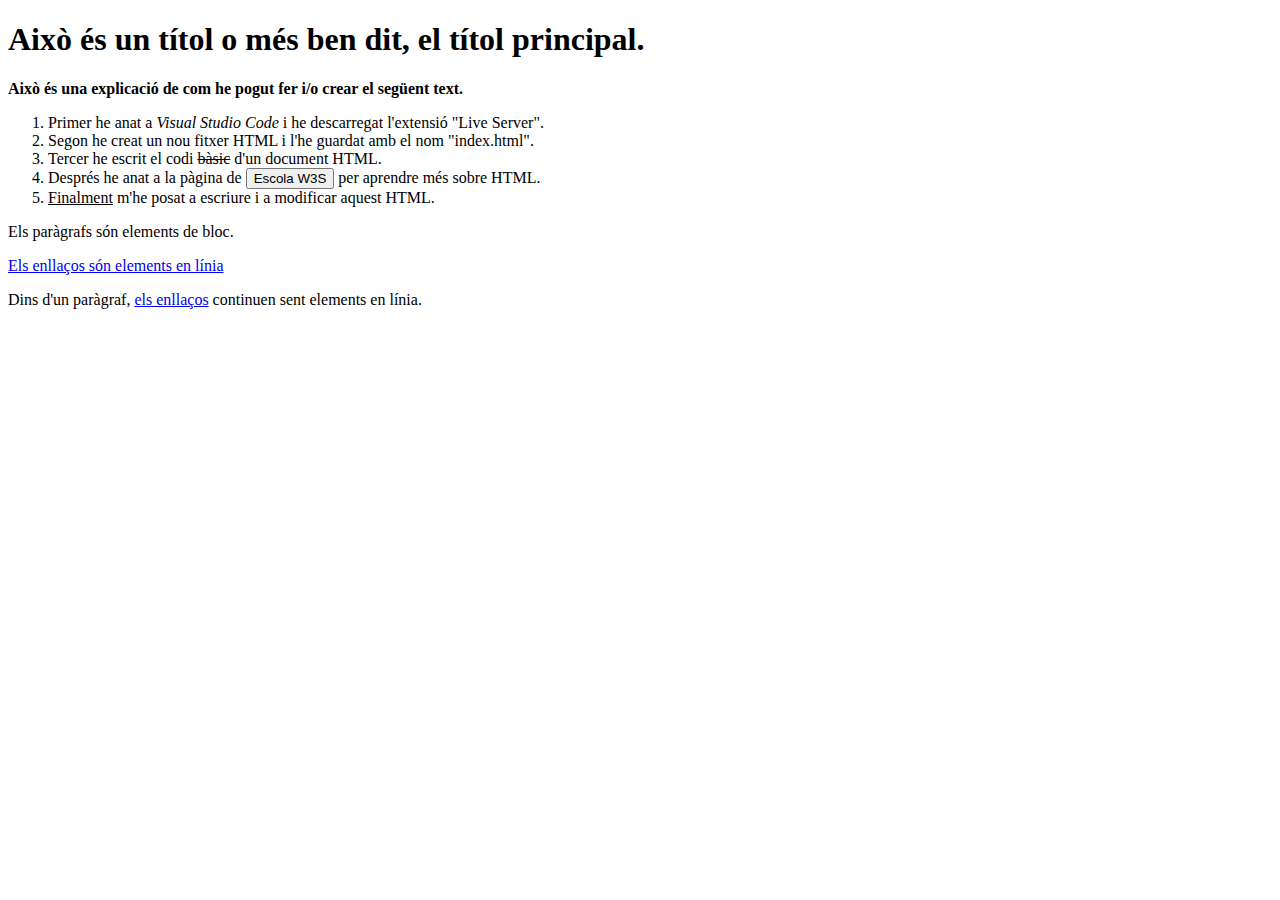
<file: index_DocTreball/Capítol 2/index.html>
<!DOCTYPE html>
<html lang="ca">

<head>
    <!-- aquest és el títol i per això està dins del head -->
    <title>Capítol 2</title>
    <meta charset="UTF-8"> <!-- aquest és el codi de caràcters -->
    <meta name="viewport" content="width=device-width, initial-scale=1.0">
    <!-- aquest és per a que s'adapti a qualsevol dispositiu -->
    <link rel="shortcut icon" href="https://images.icon-icons.com/317/PNG/512/cat-icon_34469.png" type="image/x-icon" />
</head>

<body class="Cos"> <!-- aquest és el cos del document -->
    <h1>Això és un títol o més ben dit, el títol principal.</h1>
    <!-- aquest és un títol principal -->

    <p class="Explicació"><strong>Això és una explicació de com he pogut fer i/o crear el següent text.</strong></p>
    <!-- aquest és un paràgraf així que apliquem <p> i <strong> és per posar-ho en negreta -->

    <ol class="LLista1"> <!-- aquest és una llista ordenada -->
        <li>Primer he anat a <i>Visual Studio Code</i> i he descarregat l'extensió "Live Server".</li>
        <!-- aquest és un element de la llista i <i> serveix per posar text en cursiva -->

        <li>Segon he creat un nou fitxer HTML i l'he guardat amb el nom "index.html".</li>
        <!-- aquest és un altre element de la llista -->

        <li>Tercer he escrit el codi <s>bàsic</s> d'un document HTML.</li>
        <!-- aquest és un element per a tatxar text amb <s> -->

        <li>Després he anat a la pàgina de <a href="https://www.w3schools.com"></a><button>Escola W3S</button> per
            aprendre més sobre HTML.</li>
        <!-- aquest és un element amb un link (<a>) i un botó (<button>) per anar a la web de W3S -->

        <li><u>Finalment</u> m'he posat a escriure i a modificar aquest HTML.</li>
        <!-- aquest és un element amb <u> per a subratllar text -->
    </ol>

    <p>Els paràgrafs són elements de bloc.</p> <!-- aquest és un paràgraf -->
    <a href="http://www.google.com">Els enllaços són elements en línia</a> <!-- aquest és un enllaç -->
    <p>Dins d'un paràgraf, <a href="http://www.google.com">els enllaços</a>
        <!-- aquest és un enllaç dintre d'un paràgraf -->
        continuen sent elements en línia.</p>


</body>

</html>
<!-- aquest fitxer inclou la figura 2.3, figura 2.5, figura 2.6 i figura 2.8 -->
</file>
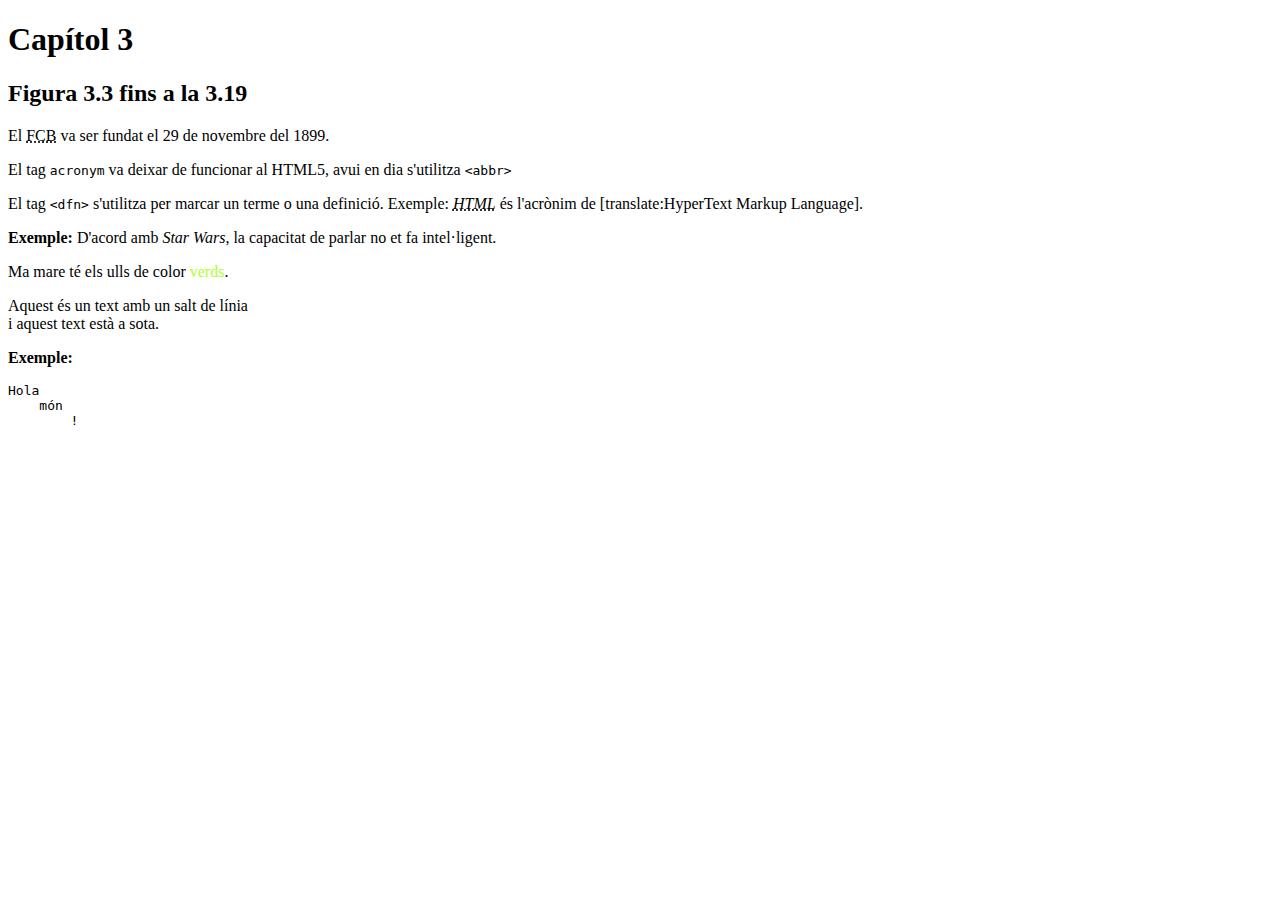
<file: index_DocTreball/Capítol 3/index.html>
<!DOCTYPE html>
<html lang="ca">

<head>
    <meta charset="UTF-8">
    <meta name="viewport" content="width=device-width, initial-scale=1.0">
    <link rel="shortcut icon" href="https://images.icon-icons.com/317/PNG/512/cat-icon_34469.png" type="image/x-icon" />

    <title>Capítol 3</title>


</head>

<body>

    <h1>Capítol 3</h1>
    <h2>Figura 3.3 fins a la 3.19</h2>

    <!-- <abbr>: etiqueta per mostrar una abreviatura amb el seu significat complet al passar el cursor -->
    <p>El <abbr title="Futbol Club Barcelona">FCB</abbr> va ser fundat el 29 de novembre del 1899.</p>

    <!-- <acronym> és obsolet en HTML5, ara es fa servir <abbr> -->
    <p>El tag <code>acronym</code> va deixar de funcionar al HTML5, avui en dia s'utilitza <code>&lt;abbr&gt;</code></p>

    <!-- <dfn>: defineix un terme, i s'acostuma a combinar amb <abbr> -->
    <p>
        El tag <code>&lt;dfn&gt;</code> s'utilitza per marcar un terme o una definició.
        Exemple:
        <dfn><abbr title="HyperText Markup Language">HTML</abbr></dfn>
        és l'acrònim de [translate:HyperText Markup Language].
    </p>

    <!-- <cite>: s'utilitza per indicar el títol d'una obra (llibre, pel·lícula, pintura, etc.) -->
    <p>
        <b>Exemple:</b> D'acord amb <cite>Star Wars</cite>, la capacitat de parlar no et fa intel·ligent.
    </p>

    <!-- <span>: s'utilitza per aplicar estils a una part del text -->
    <p>Ma mare té els ulls de color <span style="color:greenyellow">verds</span>.</p>

    <!-- <br>: crea un salt de línia -->
    <p>Aquest és un text amb un salt de línia<br>i aquest text està a sota.</p>

    <!-- <pre>: mostra el text tal com està escrit, respectant salts de línia i espais -->
    <p>
        <b>Exemple:</b>
    </p>
    <pre>
Hola
    món
        !
        </pre>


</body>

</html>

<!-- 
Aquest fitxer inclou exemples per a:
- <abbr>: abreviatura
- <acronym>: obsolet
- <dfn>: definició
- <cite>: cita d’una obra
- <span>: format dins d’una línia
- <br>: salt de línia
- <pre>: text preformatat
-->
</file>
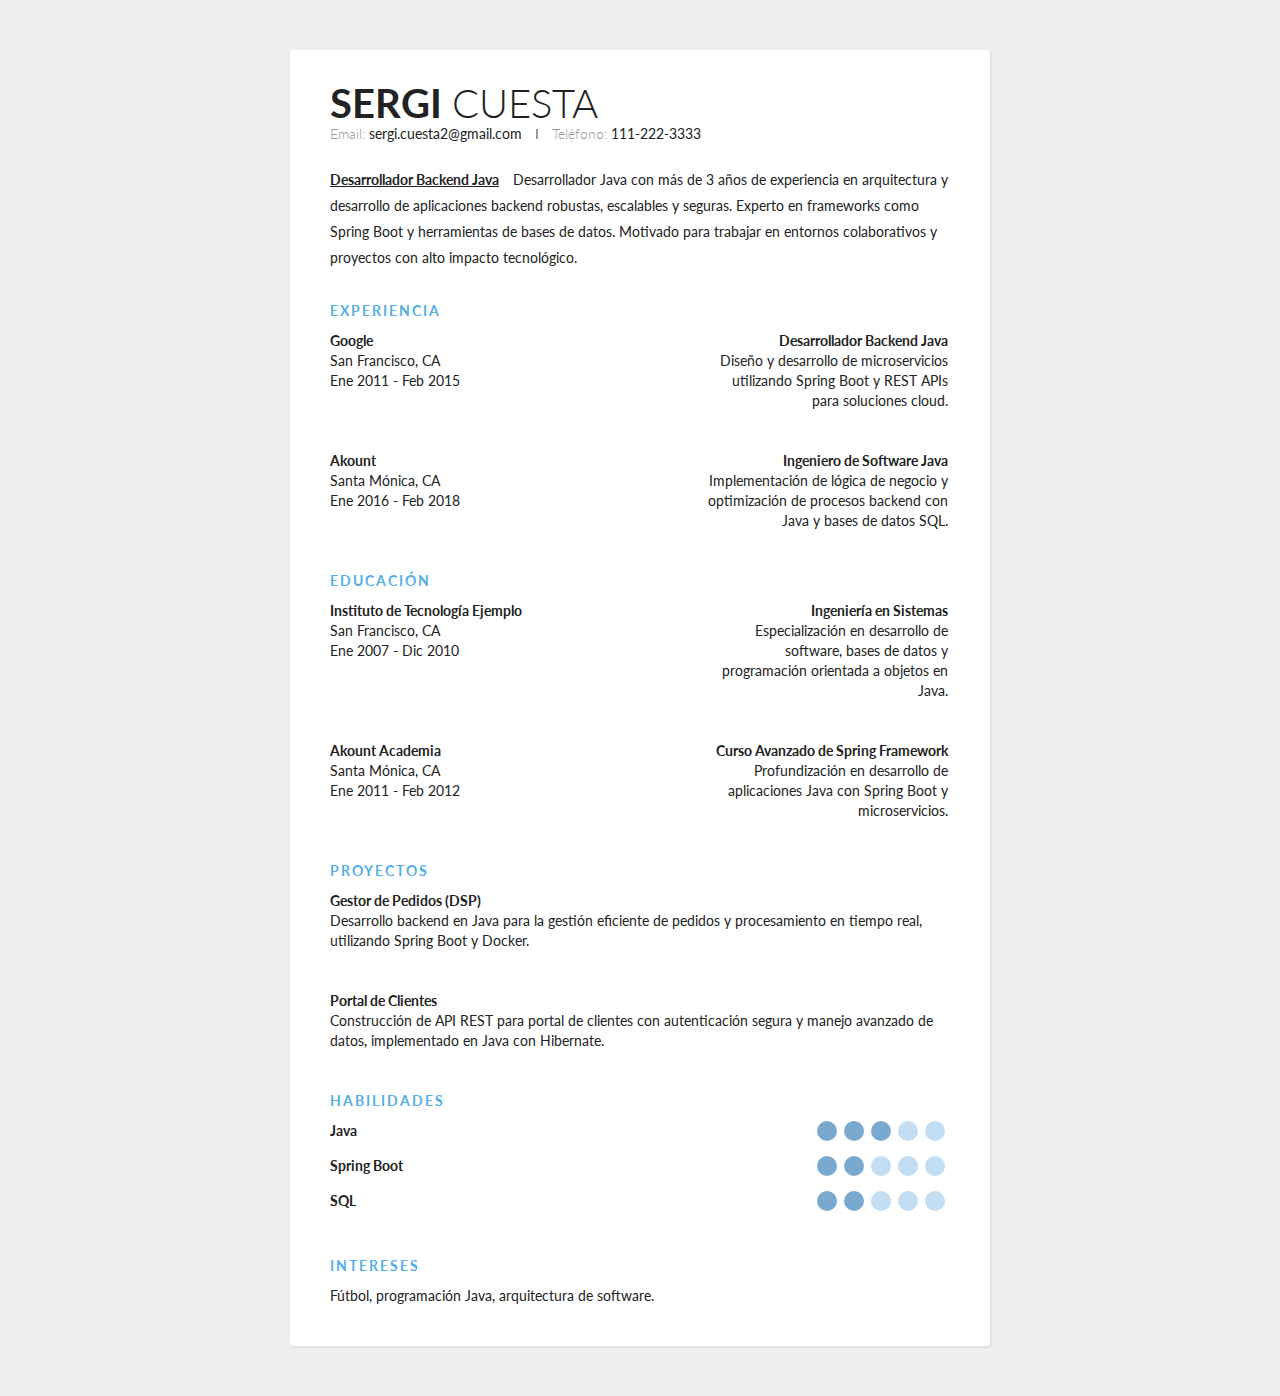
<file: index_DocTreball/Contacte/index.html>
<!DOCTYPE html>
<html lang="es">

<head>
    <meta charset="UTF-8" />
    <meta name="viewport" content="width=device-width, initial-scale=1" />
    <title>Perfil Sergi Cuesta - Java Developer</title>
    <link href='https://fonts.googleapis.com/css?family=Lato:400,300,700' rel='stylesheet' type='text/css' />
    <link rel="stylesheet" href="style.css" />
</head>

<body>
    <div class="container">
        <div class="header">
            <div class="full-name">
                <span class="first-name">Sergi</span>
                <span class="last-name">Cuesta</span>
            </div>
            <div class="contact-info">
                <span class="email">Email: </span>
                <span class="email-val">sergi.cuesta2@gmail.com</span>
                <span class="separator"></span>
                <span class="phone">Teléfono: </span>
                <span class="phone-val">111-222-3333</span>
            </div>

            <div class="about">
                <span class="position">Desarrollador Backend Java</span>
                <span class="desc">
                    Desarrollador Java con más de 3 años de experiencia en arquitectura y desarrollo de aplicaciones
                    backend
                    robustas, escalables y seguras. Experto en frameworks como Spring Boot y herramientas de bases de
                    datos.
                    Motivado para trabajar en entornos colaborativos y proyectos con alto impacto tecnológico.
                </span>
            </div>
        </div>
        <div class="details">
            <div class="section">
                <div class="section__title">Experiencia</div>
                <div class="section__list">
                    <div class="section__list-item">
                        <div class="left">
                            <div class="name">Google</div>
                            <div class="addr">San Francisco, CA</div>
                            <div class="duration">Ene 2011 - Feb 2015</div>
                        </div>
                        <div class="right">
                            <div class="name">Desarrollador Backend Java</div>
                            <div class="desc">Diseño y desarrollo de microservicios utilizando Spring Boot y REST APIs
                                para
                                soluciones cloud.</div>
                        </div>
                    </div>
                    <div class="section__list-item">
                        <div class="left">
                            <div class="name">Akount</div>
                            <div class="addr">Santa Mónica, CA</div>
                            <div class="duration">Ene 2016 - Feb 2018</div>
                        </div>
                        <div class="right">
                            <div class="name">Ingeniero de Software Java</div>
                            <div class="desc">Implementación de lógica de negocio y optimización de procesos backend con
                                Java y bases de datos SQL.</div>
                        </div>
                    </div>
                </div>
            </div>
            <div class="section">
                <div class="section__title">Educación</div>
                <div class="section__list">
                    <div class="section__list-item">
                        <div class="left">
                            <div class="name">Instituto de Tecnología Ejemplo</div>
                            <div class="addr">San Francisco, CA</div>
                            <div class="duration">Ene 2007 - Dic 2010</div>
                        </div>
                        <div class="right">
                            <div class="name">Ingeniería en Sistemas</div>
                            <div class="desc">Especialización en desarrollo de software, bases de datos y programación
                                orientada a objetos en Java.</div>
                        </div>
                    </div>
                    <div class="section__list-item">
                        <div class="left">
                            <div class="name">Akount Academia</div>
                            <div class="addr">Santa Mónica, CA</div>
                            <div class="duration">Ene 2011 - Feb 2012</div>
                        </div>
                        <div class="right">
                            <div class="name">Curso Avanzado de Spring Framework</div>
                            <div class="desc">Profundización en desarrollo de aplicaciones Java con Spring Boot y
                                microservicios.</div>
                        </div>
                    </div>
                </div>
            </div>
            <div class="section">
                <div class="section__title">Proyectos</div>
                <div class="section__list">
                    <div class="section__list-item">
                        <div class="name">Gestor de Pedidos (DSP)</div>
                        <div class="text">
                            Desarrollo backend en Java para la gestión eficiente de pedidos y procesamiento en tiempo
                            real,
                            utilizando Spring Boot y Docker.
                        </div>
                    </div>
                    <div class="section__list-item">
                        <div class="name">Portal de Clientes</div>
                        <div class="text">
                            Construcción de API REST para portal de clientes con autenticación segura y manejo avanzado
                            de
                            datos, implementado en Java con Hibernate.
                        </div>
                    </div>
                </div>
            </div>
            <div class="section">
                <div class="section__title">Habilidades</div>
                <div class="skills">
                    <div class="skills__item">
                        <div class="left">
                            <div class="name">Java</div>
                        </div>
                        <div class="right">
                            <input id="java1" type="checkbox" checked />
                            <label for="java1"></label>
                            <input id="java2" type="checkbox" checked />
                            <label for="java2"></label>
                            <input id="java3" type="checkbox" checked />
                            <label for="java3"></label>
                            <input id="java4" type="checkbox" />
                            <label for="java4"></label>
                            <input id="java5" type="checkbox" />
                            <label for="java5"></label>
                        </div>
                    </div>
                    <div class="skills__item">
                        <div class="left">
                            <div class="name">Spring Boot</div>
                        </div>
                        <div class="right">
                            <input id="spring1" type="checkbox" checked />
                            <label for="spring1"></label>
                            <input id="spring2" type="checkbox" checked />
                            <label for="spring2"></label>
                            <input id="spring3" type="checkbox" />
                            <label for="spring3"></label>
                            <input id="spring4" type="checkbox" />
                            <label for="spring4"></label>
                            <input id="spring5" type="checkbox" />
                            <label for="spring5"></label>
                        </div>
                    </div>
                    <div class="skills__item">
                        <div class="left">
                            <div class="name">SQL</div>
                        </div>
                        <div class="right">
                            <input id="sql1" type="checkbox" checked />
                            <label for="sql1"></label>
                            <input id="sql2" type="checkbox" checked />
                            <label for="sql2"></label>
                            <input id="sql3" type="checkbox" />
                            <label for="sql3"></label>
                            <input id="sql4" type="checkbox" />
                            <label for="sql4"></label>
                            <input id="sql5" type="checkbox" />
                            <label for="sql5"></label>
                        </div>
                    </div>
                </div>
            </div>
            <div class="section">
                <div class="section__title">Intereses</div>
                <div class="section__list">
                    <div class="section__list-item">
                        Fútbol, programación Java, arquitectura de software.
                    </div>
                </div>
            </div>
        </div>
    </div>
</body>

</html>
</file>
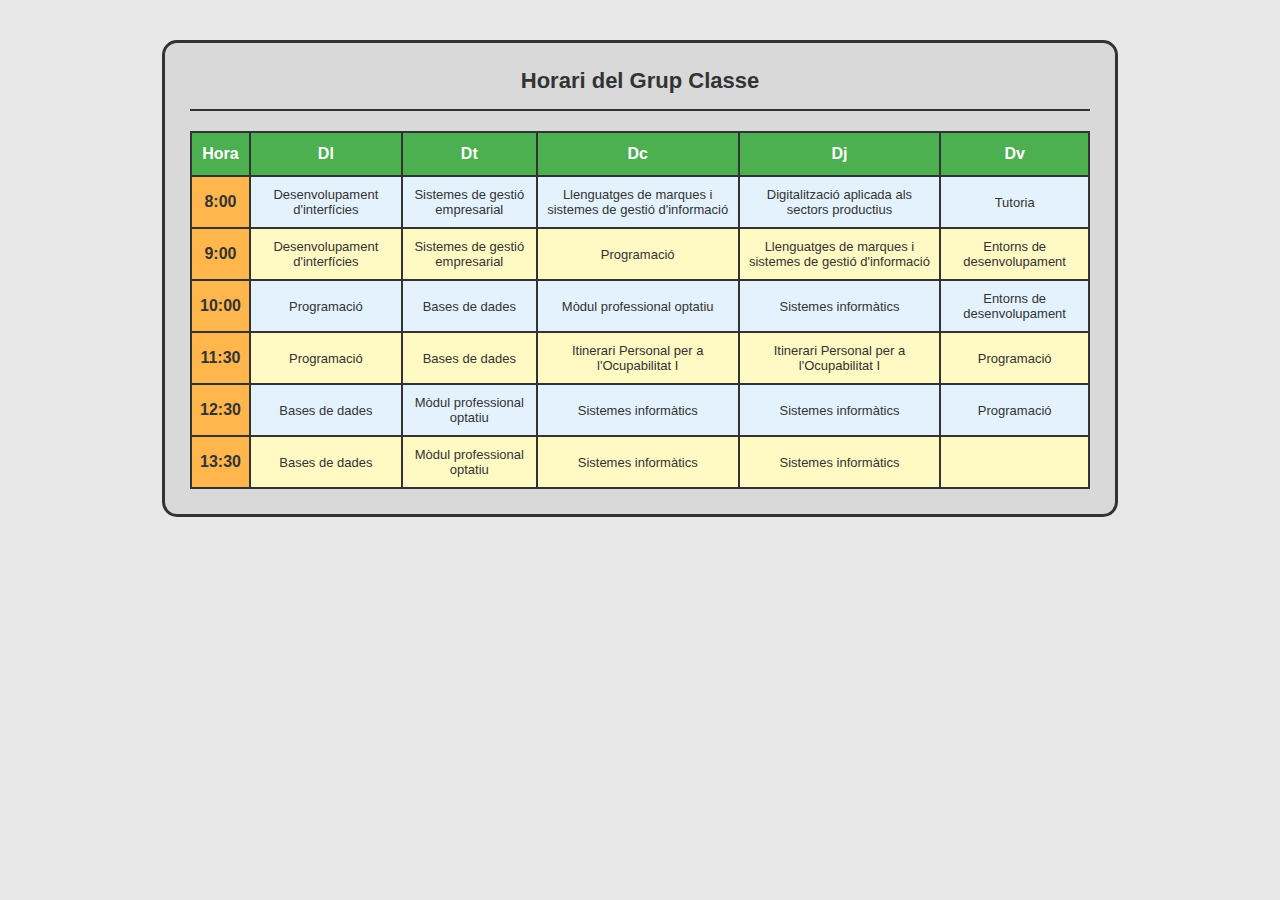
<file: index_DocTreball/Horari/index.html>
<!DOCTYPE html>
<html lang="ca">

<head>
    <meta charset="UTF-8">
    <meta name="viewport" content="width=device-width, initial-scale=1.0">
    <link rel="shortcut icon" href="https://images.icon-icons.com/317/PNG/512/cat-icon_34469.png"
        type=" image/x-icon" />
    <title>Horari del Grup Classe</title>
    <style>
        body {
            font-family: Arial, sans-serif;
            background-color: #e8e8e8;
            padding: 40px 20px;
            margin: 0;
        }

        .container {
            max-width: 900px;
            margin: 0 auto;
            background-color: #d9d9d9;
            border: 3px solid #333;
            border-radius: 15px;
            padding: 25px;
        }

        h1 {
            text-align: center;
            font-size: 22px;
            margin: 0 0 20px 0;
            padding-bottom: 15px;
            border-bottom: 2px solid #333;
            color: #333;
        }

        table {
            width: 100%;
            border-collapse: collapse;
            background-color: white;
            border: 2px solid #333;
        }

        thead th {
            background-color: #4CAF50;
            border: 2px solid #333;
            padding: 12px 8px;
            text-align: center;
            font-weight: bold;
            color: white;
        }

        tbody th {
            background-color: #FFB74D;
            border: 2px solid #333;
            font-weight: bold;
            padding: 10px 8px;
            color: #333;
        }

        td {
            border: 2px solid #333;
            padding: 10px 8px;
            text-align: center;
            font-size: 13px;
            color: #333;
        }

        tbody tr:nth-child(odd) td {
            background-color: #E3F2FD;
        }

        tbody tr:nth-child(even) td {
            background-color: #FFF9C4;
        }

        td:empty {
            background-color: #BDBDBD;
        }
    </style>
</head>

<body>
    <div class="container">
        <h1>Horari del Grup Classe</h1>
        <table>
            <thead>
                <tr>
                    <th>Hora</th>
                    <th>Dl</th>
                    <th>Dt</th>
                    <th>Dc</th>
                    <th>Dj</th>
                    <th>Dv</th>
                </tr>
            </thead>
            <tbody>
                <tr>
                    <th>8:00</th>
                    <td>Desenvolupament d'interfícies</td>
                    <td>Sistemes de gestió empresarial</td>
                    <td>Llenguatges de marques i sistemes de gestió d'informació</td>
                    <td>Digitalització aplicada als sectors productius</td>
                    <td>Tutoria</td>
                </tr>
                <tr>
                    <th>9:00</th>
                    <td>Desenvolupament d'interfícies</td>
                    <td>Sistemes de gestió empresarial</td>
                    <td>Programació</td>
                    <td>Llenguatges de marques i sistemes de gestió d'informació</td>
                    <td>Entorns de desenvolupament</td>
                </tr>
                <tr>
                    <th>10:00</th>
                    <td>Programació</td>
                    <td>Bases de dades</td>
                    <td>Mòdul professional optatiu</td>
                    <td>Sistemes informàtics</td>
                    <td>Entorns de desenvolupament</td>
                </tr>
                <tr>
                    <th>11:30</th>
                    <td>Programació</td>
                    <td>Bases de dades</td>
                    <td>Itinerari Personal per a l'Ocupabilitat I</td>
                    <td>Itinerari Personal per a l'Ocupabilitat I</td>
                    <td>Programació</td>
                </tr>
                <tr>
                    <th>12:30</th>
                    <td>Bases de dades</td>
                    <td>Mòdul professional optatiu</td>
                    <td>Sistemes informàtics</td>
                    <td>Sistemes informàtics</td>
                    <td>Programació</td>
                </tr>
                <tr>
                    <th>13:30</th>
                    <td>Bases de dades</td>
                    <td>Mòdul professional optatiu</td>
                    <td>Sistemes informàtics</td>
                    <td>Sistemes informàtics</td>
                    <td></td>
                </tr>
            </tbody>
        </table>
    </div>
</body>

</html>
</file>
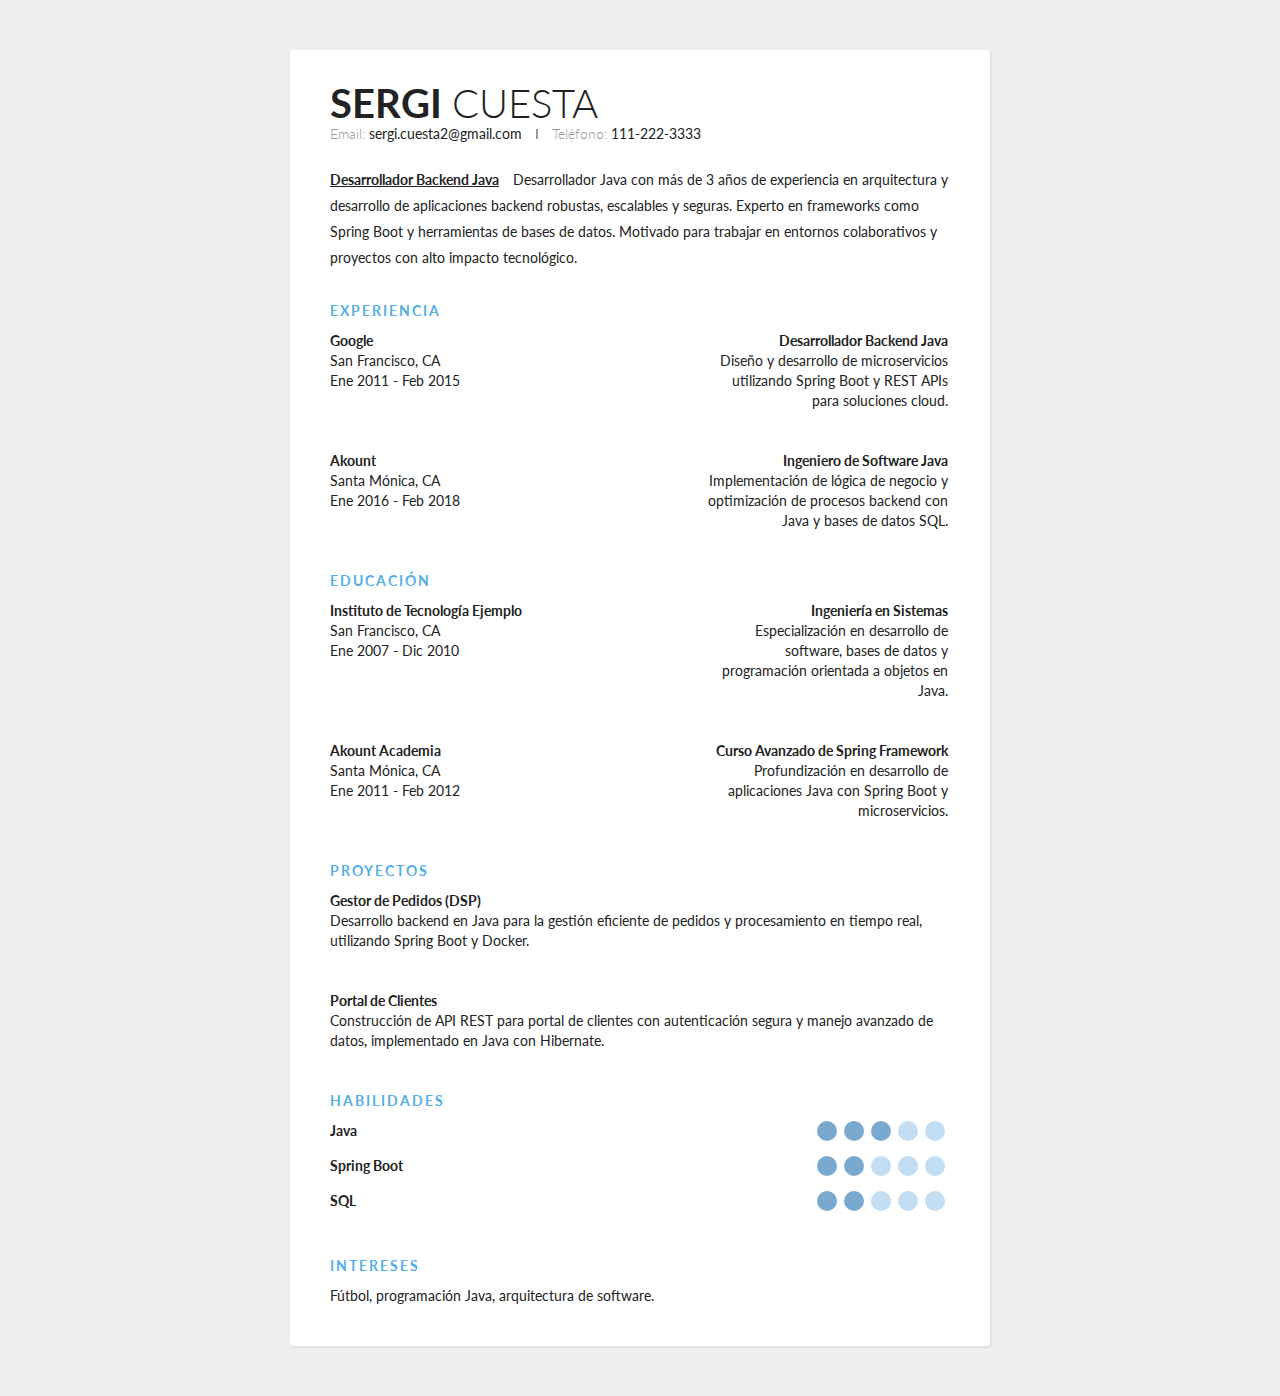
<file: index_DocTreball/Contacte/indexAmbEstils.html>
<!DOCTYPE html>
<html lang="ca">

<head>
    <meta charset="UTF-8" />
    <meta name="viewport" content="width=device-width, initial-scale=1" />
    <title>Perfil Sergi Cuesta - Java Developer</title>
    <link href='https://fonts.googleapis.com/css?family=Lato:400,300,700' rel='stylesheet' type='text/css' />
    <link rel="shortcut icon" href="https://images.icon-icons.com/317/PNG/512/cat-icon_34469.png"
        type=" image/x-icon" />
    <style>
        * {
            margin: 0;
            padding: 0;
            box-sizing: border-box;
        }

        html {
            height: 100%;
        }

        body {
            min-height: 100%;
            background: #eee;
            font-family: 'Lato', sans-serif;
            font-weight: 400;
            color: #222;
            font-size: 14px;
            line-height: 26px;
            padding-bottom: 50px;
        }

        .container {
            max-width: 700px;
            background: #fff;
            margin: 50px auto 0px;
            box-shadow: 1px 1px 2px #dad7d7;
            border-radius: 3px;
            padding: 40px;
        }

        .header {
            margin-bottom: 30px;
        }

        .header .full-name {
            font-size: 40px;
            text-transform: uppercase;
            margin-bottom: 5px;
        }

        .header .first-name {
            font-weight: 700;
        }

        .header .last-name {
            font-weight: 300;
        }

        .header .contact-info {
            margin-bottom: 20px;
        }

        .header .email,
        .header .phone {
            color: #999;
            font-weight: 300;
        }

        .header .separator {
            height: 10px;
            display: inline-block;
            border-left: 2px solid #999;
            margin: 0px 10px;
        }

        .header .position {
            font-weight: bold;
            display: inline-block;
            margin-right: 10px;
            text-decoration: underline;
        }

        .details {
            line-height: 20px;
        }

        .details .section {
            margin-bottom: 40px;
        }

        .details .section:last-of-type {
            margin-bottom: 0px;
        }

        .details .section__title {
            letter-spacing: 2px;
            color: #54afe4;
            font-weight: bold;
            margin-bottom: 10px;
            text-transform: uppercase;
        }

        .details .section__list-item {
            margin-bottom: 40px;
        }

        .details .section__list-item:last-of-type {
            margin-bottom: 0;
        }

        .details .left,
        .details .right {
            vertical-align: top;
            display: inline-block;
        }

        .details .left {
            width: 60%;
        }

        .details .right {
            text-align: right;
            width: 39%;
        }

        .details .name {
            font-weight: bold;
        }

        .details a {
            text-decoration: none;
            color: #000;
            font-style: italic;
        }

        .details a:hover {
            text-decoration: underline;
            color: #000;
        }

        .details .skills__item {
            margin-bottom: 10px;
        }

        .details .skills__item .right input {
            display: none;
        }

        .details .skills__item .right label {
            display: inline-block;
            width: 20px;
            height: 20px;
            background: #c3def3;
            border-radius: 20px;
            margin-right: 3px;
        }

        .details .skills__item .right input:checked+label {
            background: #79a9ce;
        }
    </style>
</head>

<body>
    <div class="container">
        <div class="header">
            <div class="full-name">
                <span class="first-name">Sergi</span>
                <span class="last-name">Cuesta</span>
            </div>
            <div class="contact-info">
                <span class="email">Email: </span>
                <span class="email-val">sergi.cuesta2@gmail.com</span>
                <span class="separator"></span>
                <span class="phone">Teléfono: </span>
                <span class="phone-val">111-222-3333</span>
            </div>

            <div class="about">
                <span class="position">Desarrollador Backend Java</span>
                <span class="desc">
                    Desarrollador Java con más de 3 años de experiencia en arquitectura y desarrollo de aplicaciones
                    backend robustas, escalables y seguras. Experto en frameworks como Spring Boot y herramientas de
                    bases
                    de datos. Motivado para trabajar en entornos colaborativos y proyectos con alto impacto tecnológico.
                </span>
            </div>
        </div>
        <div class="details">
            <div class="section">
                <div class="section__title">Experiencia</div>
                <div class="section__list">
                    <div class="section__list-item">
                        <div class="left">
                            <div class="name">Google</div>
                            <div class="addr">San Francisco, CA</div>
                            <div class="duration">Ene 2011 - Feb 2015</div>
                        </div>
                        <div class="right">
                            <div class="name">Desarrollador Backend Java</div>
                            <div class="desc">Diseño y desarrollo de microservicios utilizando Spring Boot y REST APIs
                                para soluciones cloud.</div>
                        </div>
                    </div>
                    <div class="section__list-item">
                        <div class="left">
                            <div class="name">Akount</div>
                            <div class="addr">Santa Mónica, CA</div>
                            <div class="duration">Ene 2016 - Feb 2018</div>
                        </div>
                        <div class="right">
                            <div class="name">Ingeniero de Software Java</div>
                            <div class="desc">Implementación de lógica de negocio y optimización de procesos backend con
                                Java y bases de datos SQL.</div>
                        </div>
                    </div>
                </div>
            </div>
            <div class="section">
                <div class="section__title">Educación</div>
                <div class="section__list">
                    <div class="section__list-item">
                        <div class="left">
                            <div class="name">Instituto de Tecnología Ejemplo</div>
                            <div class="addr">San Francisco, CA</div>
                            <div class="duration">Ene 2007 - Dic 2010</div>
                        </div>
                        <div class="right">
                            <div class="name">Ingeniería en Sistemas</div>
                            <div class="desc">Especialización en desarrollo de software, bases de datos y programación
                                orientada a objetos en Java.</div>
                        </div>
                    </div>
                    <div class="section__list-item">
                        <div class="left">
                            <div class="name">Akount Academia</div>
                            <div class="addr">Santa Mónica, CA</div>
                            <div class="duration">Ene 2011 - Feb 2012</div>
                        </div>
                        <div class="right">
                            <div class="name">Curso Avanzado de Spring Framework</div>
                            <div class="desc">Profundización en desarrollo de aplicaciones Java con Spring Boot y
                                microservicios.</div>
                        </div>
                    </div>
                </div>
            </div>
            <div class="section">
                <div class="section__title">Proyectos</div>
                <div class="section__list">
                    <div class="section__list-item">
                        <div class="name">Gestor de Pedidos (DSP)</div>
                        <div class="text">
                            Desarrollo backend en Java para la gestión eficiente de pedidos y procesamiento en tiempo
                            real,
                            utilizando Spring Boot y Docker.
                        </div>
                    </div>
                    <div class="section__list-item">
                        <div class="name">Portal de Clientes</div>
                        <div class="text">
                            Construcción de API REST para portal de clientes con autenticación segura y manejo avanzado
                            de
                            datos, implementado en Java con Hibernate.
                        </div>
                    </div>
                </div>
            </div>
            <div class="section">
                <div class="section__title">Habilidades</div>
                <div class="skills">
                    <div class="skills__item">
                        <div class="left">
                            <div class="name">Java</div>
                        </div>
                        <div class="right">
                            <input id="java1" type="checkbox" checked />
                            <label for="java1"></label>
                            <input id="java2" type="checkbox" checked />
                            <label for="java2"></label>
                            <input id="java3" type="checkbox" checked />
                            <label for="java3"></label>
                            <input id="java4" type="checkbox" />
                            <label for="java4"></label>
                            <input id="java5" type="checkbox" />
                            <label for="java5"></label>
                        </div>
                    </div>
                    <div class="skills__item">
                        <div class="left">
                            <div class="name">Spring Boot</div>
                        </div>
                        <div class="right">
                            <input id="spring1" type="checkbox" checked />
                            <label for="spring1"></label>
                            <input id="spring2" type="checkbox" checked />
                            <label for="spring2"></label>
                            <input id="spring3" type="checkbox" />
                            <label for="spring3"></label>
                            <input id="spring4" type="checkbox" />
                            <label for="spring4"></label>
                            <input id="spring5" type="checkbox" />
                            <label for="spring5"></label>
                        </div>
                    </div>
                    <div class="skills__item">
                        <div class="left">
                            <div class="name">SQL</div>
                        </div>
                        <div class="right">
                            <input id="sql1" type="checkbox" checked />
                            <label for="sql1"></label>
                            <input id="sql2" type="checkbox" checked />
                            <label for="sql2"></label>
                            <input id="sql3" type="checkbox" />
                            <label for="sql3"></label>
                            <input id="sql4" type="checkbox" />
                            <label for="sql4"></label>
                            <input id="sql5" type="checkbox" />
                            <label for="sql5"></label>
                        </div>
                    </div>
                </div>
            </div>
            <div class="section">
                <div class="section__title">Intereses</div>
                <div class="section__list">
                    <div class="section__list-item">
                        Fútbol, programación Java, arquitectura de software.
                    </div>
                </div>
            </div>
        </div>
    </div>
</body>

</html>
</file>
<file: index_DocTreball/Contacte/style.css>
* {
  margin: 0;
  padding: 0;
  box-sizing: border-box;
}
html {
  height: 100%;  
}

body {
  min-height: 100%;  
  background: #eee;
  font-family: 'Lato', sans-serif;
  font-weight: 400;
  color: #222;
  font-size: 14px;
  line-height: 26px;
  padding-bottom: 50px;
}

.container {
  max-width: 700px;   
  background: #fff;
  margin: 0px auto 0px; 
  box-shadow: 1px 1px 2px #DAD7D7;
  border-radius: 3px;  
  padding: 40px;
  margin-top: 50px;
}

.header {
  margin-bottom: 30px;
  
  .full-name {
    font-size: 40px;
    text-transform: uppercase;
    margin-bottom: 5px;
  }
  
  .first-name {
    font-weight: 700;
  }
  
  .last-name {
    font-weight: 300;
  }
  
  .contact-info {
    margin-bottom: 20px;
  }
  
  .email ,
  .phone {
    color: #999;
    font-weight: 300;
  } 
  
  .separator {
    height: 10px;
    display: inline-block;
    border-left: 2px solid #999;
    margin: 0px 10px;
  }
  
  .position {
    font-weight: bold;
    display: inline-block;
    margin-right: 10px;
    text-decoration: underline;
  }
}


.details {
  line-height: 20px;
  
  .section {
    margin-bottom: 40px;  
  }
  
  .section:last-of-type {
    margin-bottom: 0px;  
  }
  
  .section__title {
    letter-spacing: 2px;
    color: #54AFE4;
    font-weight: bold;
    margin-bottom: 10px;
    text-transform: uppercase;
  }
  
  .section__list-item {
    margin-bottom: 40px;
  }
  
  .section__list-item:last-of-type {
    margin-bottom: 0;
  }
  
  .left ,
  .right {
    vertical-align: top;
    display: inline-block;
  }
  
  .left {
    width: 60%;    
  }
  
  .right {
    text-align: right;
    width: 39%;    
  }
  
  .name {
    font-weight: bold;
  }
  
  a {
    text-decoration: none;
    color: #000;
    font-style: italic;
  }
  
  a:hover {
    text-decoration: underline;
    color: #000;
  }
  
  .skills__item {
    margin-bottom: 10px;  
  }
  
  .skills__item .right {
    input {
      display: none;
    }
    
    label {
      display: inline-block;  
      width: 20px;
      height: 20px;
      background: #C3DEF3;
      border-radius: 20px;
      margin-right: 3px;
    }
    
    input:checked + label {
      background: #79A9CE;
    }
  }
}
</file>
